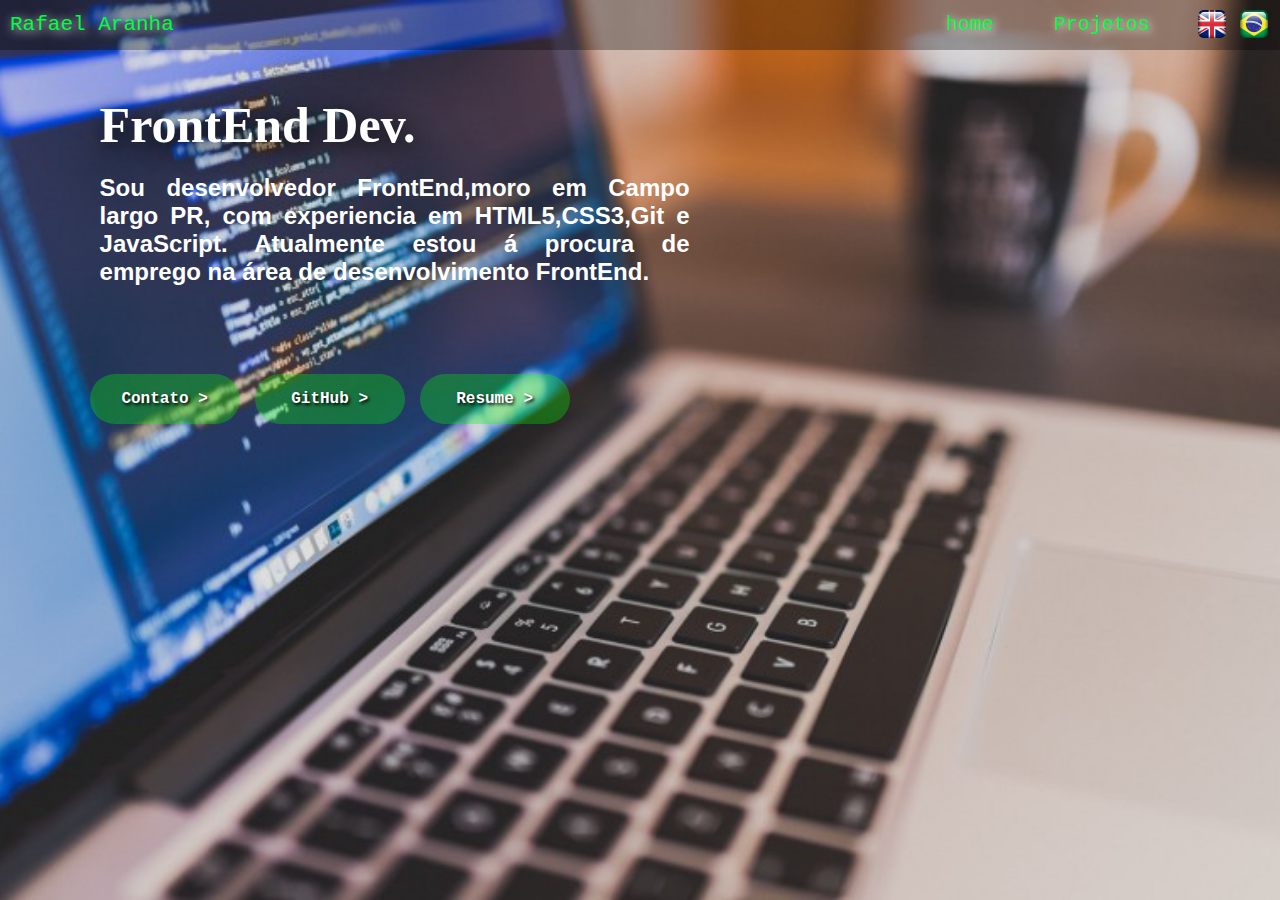
<file: index.html>
<!DOCTYPE html>
<html lang="pt_br">
<head>
	<meta name="viewport" content="width=device-width, user-scalable=no">
	<link rel="shotcu icon" type="image/x-png" href="">
	<link rel="stylesheet" type="text/css" href="assets/css/index.css">
	<meta charset="utf-8">
	<title>Portfólio</title>
</head>
   <body>
	  <div class="menutop">
	  	 <div class="name">Rafael Aranha</div>
		     <div class="language">
	 		     <div><a href="assets/language/indexptbr.html"><img class="brflag" width="32" height="32" src="assets/img/brasilflag.png"></a></div>
			     <div><a href="assets/language/indexenuk.html"><img class="ukflag" width="32" height="32" src="assets/img/ukflag.png"></a></div>
             </div>
                <ul>
		          <li><a href="">Projetos</a></li>
		          <li><a href="index.html">home</a></li>
		        </ul> 
		    </div>
	    </div>
	    <div class="centercontent">
		 <div class="title"><p class="titletext">FrontEnd Dev.</p></div>
		         <div class="description"><p class="descriptiontext">
Sou desenvolvedor FrontEnd,moro em Campo largo PR, com
experiencia em HTML5,CSS3,Git e JavaScript.
Atualmente estou á procura de emprego na área de desenvolvimento FrontEnd.</p>
                 </div>
		 <a target=_blank href="https://rafaolidev.github.io/assets/innerpage/contact.html"><div class="buttonleft"> Contato > </div></a>
		 <a target=_blank href="https://github.com/rafaolidev"><div class="buttonright">GitHub ></div></a>
		    <a class="resume" target=_blank href="/assets/resume/Resume.pdf"><div class="">Resume ></div></a>
		</div>
    </body>
</html>
</file>
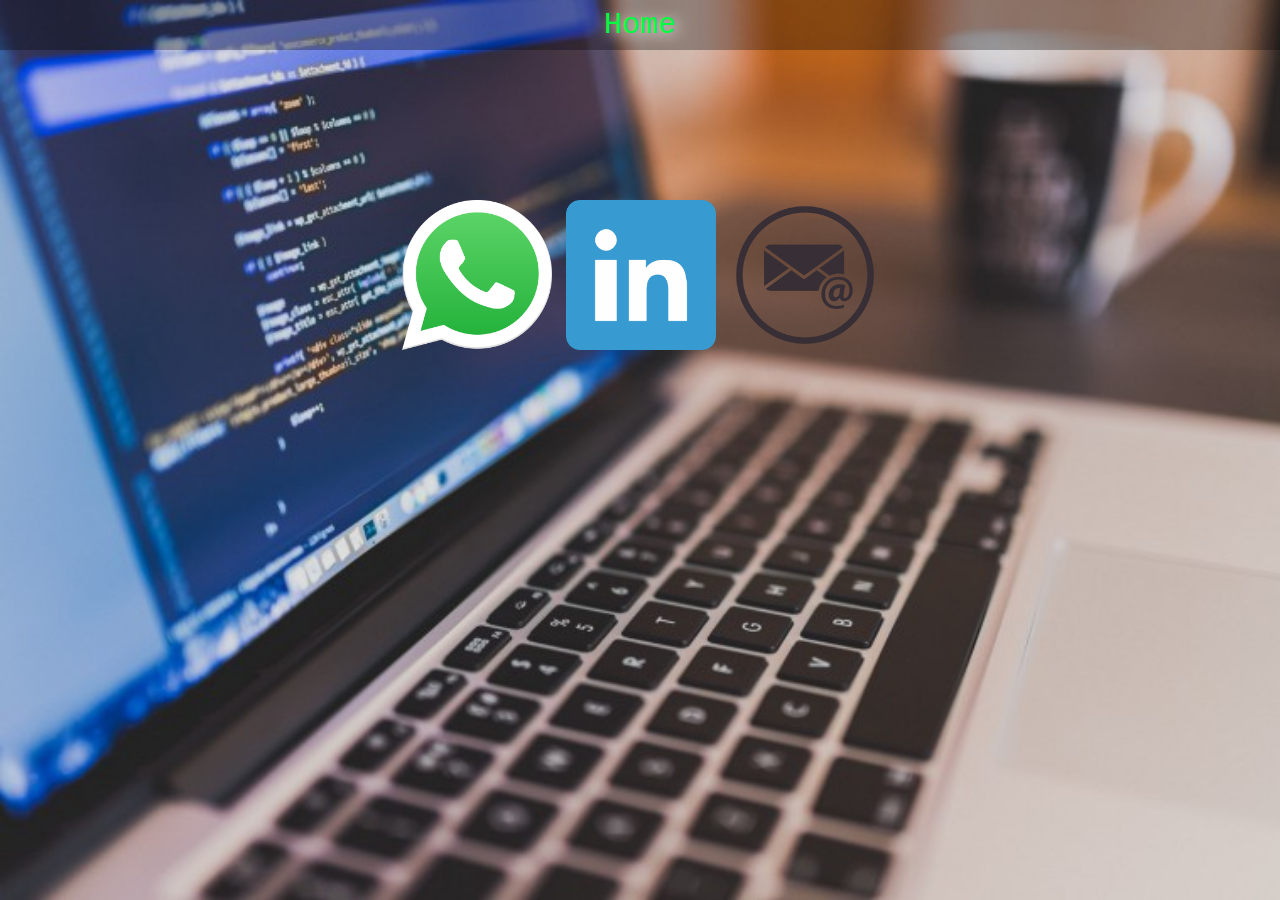
<file: assets/innerpage/contact.html>
<!DOCTYPE html>
<html lang="pt-br">
<head>
	<link rel="stylesheet" type="text/css" href="../css/contact.css">
	<meta name="viewport" content="width=device-width, user-scalable=no">
	<meta charset="utf-8">
	<title>Contato</title>
</head>
<body>
	<div class="top">
		<ul>
		    <li class="home"><a href="https://rafaolidev.github.io/index.html">Home</a></li>
		</ul> 
    </div>
	<div class="center">
		<div class="img1"><a target="_blank" href="https://api.whatsapp.com/send?phone=5511981871595&text=Ol%C3%A1%2C%20usei%20o%20link%20o%20seu%20portif%C3%B3lio."><img src="../img/whatsappicon.png" width="150" height="150"></a></div>
		<div class="img2"><a target="_blank" href="https://www.linkedin.com/in/rafaelaranha01/"><img src="../img/linkedinicon.png" width="150" height="150"></a></div>
		<div class="img3"><a href="mailto:rafael.aranha@outlook.com"><img src="../img/emailicon.png" width="150" height="150"></a></div>
	</div>
</body>
</html>
</file>
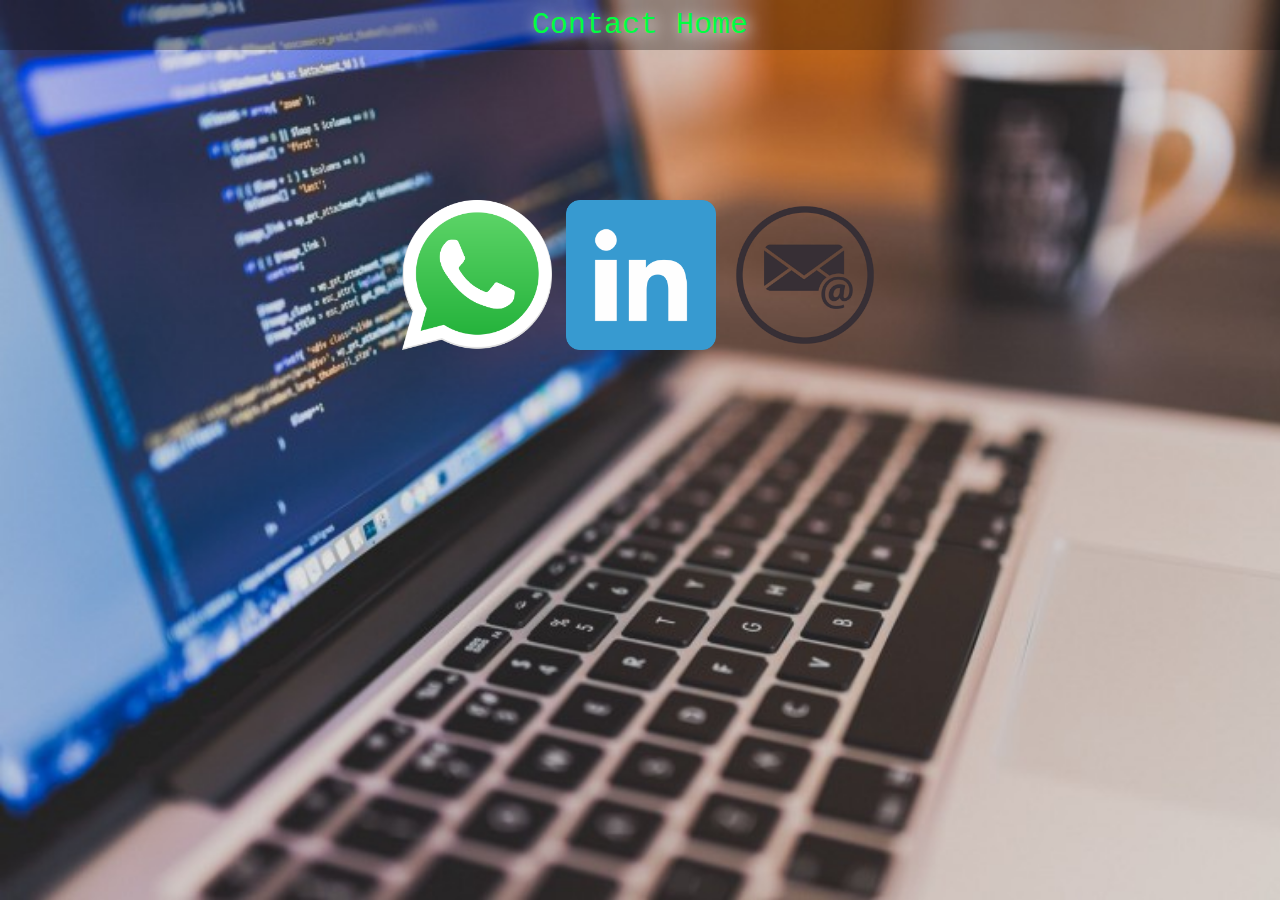
<file: assets/language/contactenuk.html>
<!DOCTYPE html>
<html lang="pt-br">
<head>
	<meta name="viewport" content="width=device-width, user-scalable=no">
	<link rel="stylesheet" type="text/css" href="../css/contact.css">
	<meta charset="utf-8">
	<title>Contato</title>
</head>
<body>
	<div class="top">
		<ul>
		    <li class="contact">Contact</li>
		    <li class="home"><a href="indexenuk.html">Home</a></li>
		</ul> 
    </div>
	<div class="center">
		<div class="img1"><a target="_blank" href="https://api.whatsapp.com/send?phone=5511981871595&text=Hello%2C%20I%20used%20your%20portfolio%20link."><img src="../img/whatsappicon.png" width="150" height="150"></a></div>
		<div class="img2"><a target="_blank" href="https://www.linkedin.com/in/rafaelaranha01/"><img src="../img/linkedinicon.png" width="150" height="150"></a></div>
		<div class="img3"><a href="mailto:rafael.aranha@outlook.com"><img src="../img/emailicon.png" width="150" height="150"></a></div>
	</div>
</body>
</html>
</file>
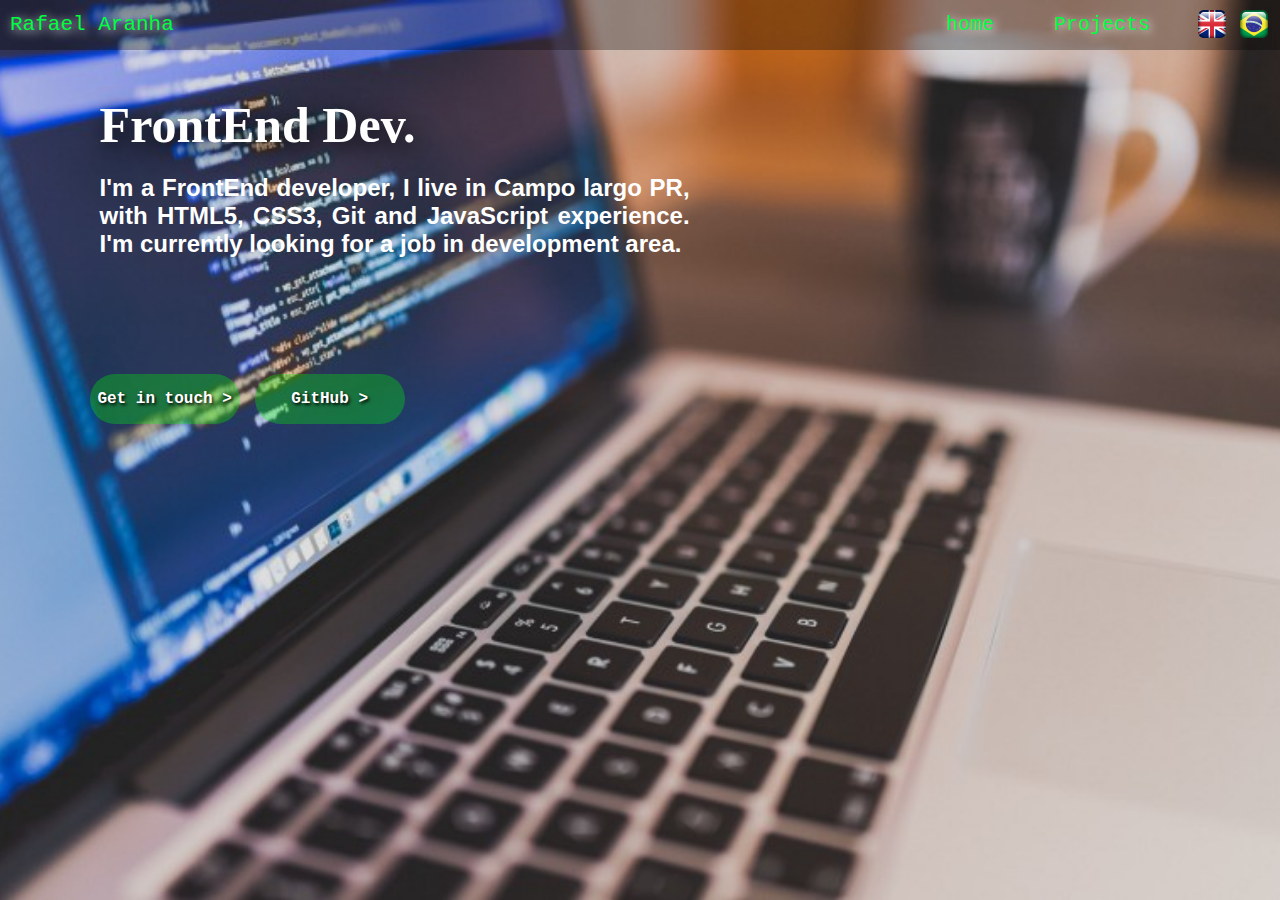
<file: assets/language/indexenuk.html>
<!DOCTYPE html>
<html lang="pt_br">
<head>
	<meta name="viewport" content="width=device-width, user-scalable=no">
	<link rel="shotcu icon" type="image/x-png" href="">
	<link rel="stylesheet" type="text/css" href="../css/index.css">
	<meta charset="utf-8">
	<title>Portfólio</title>
</head>
   <body>
	  <div class="menutop">
	  	 <div class="name">Rafael Aranha</div>
		     <div class="language">
	 		     <div><a href="indexptbr.html"><img class="brflag" width="32" height="32" src="../img/brasilflag.png"></a></div>
			     <div><a href=""><img class="ukflag" width="32" height="32" src="../img/ukflag.png"></a></div>
             </div>
                <ul>
		          <li><a href="">Projects</a></li>
		          <li><a href="indexenuk.html">home</a></li>
		        </ul> 
		    </div>
	    </div>
	    <div class="centercontent">
		 <div class="title"><p class="titletext">FrontEnd Dev.</p></div>
		 <div class="description">
		 <p class="descriptiontext">
I'm a FrontEnd developer, I live in Campo largo PR, with
HTML5, CSS3, Git and JavaScript experience.
I'm currently looking for a job in development area.</p></div>
		 <a target=_blank href="https://rafaolidev.github.io/assets/language/contactenuk.html"><div class="buttonleft"> Get in touch > </div></a>
		 <a target=_blank href="https://github.com/rafaolidev"><div class="buttonright">GitHub ></div></a>
		</div>
    </body>
</html>
</file>
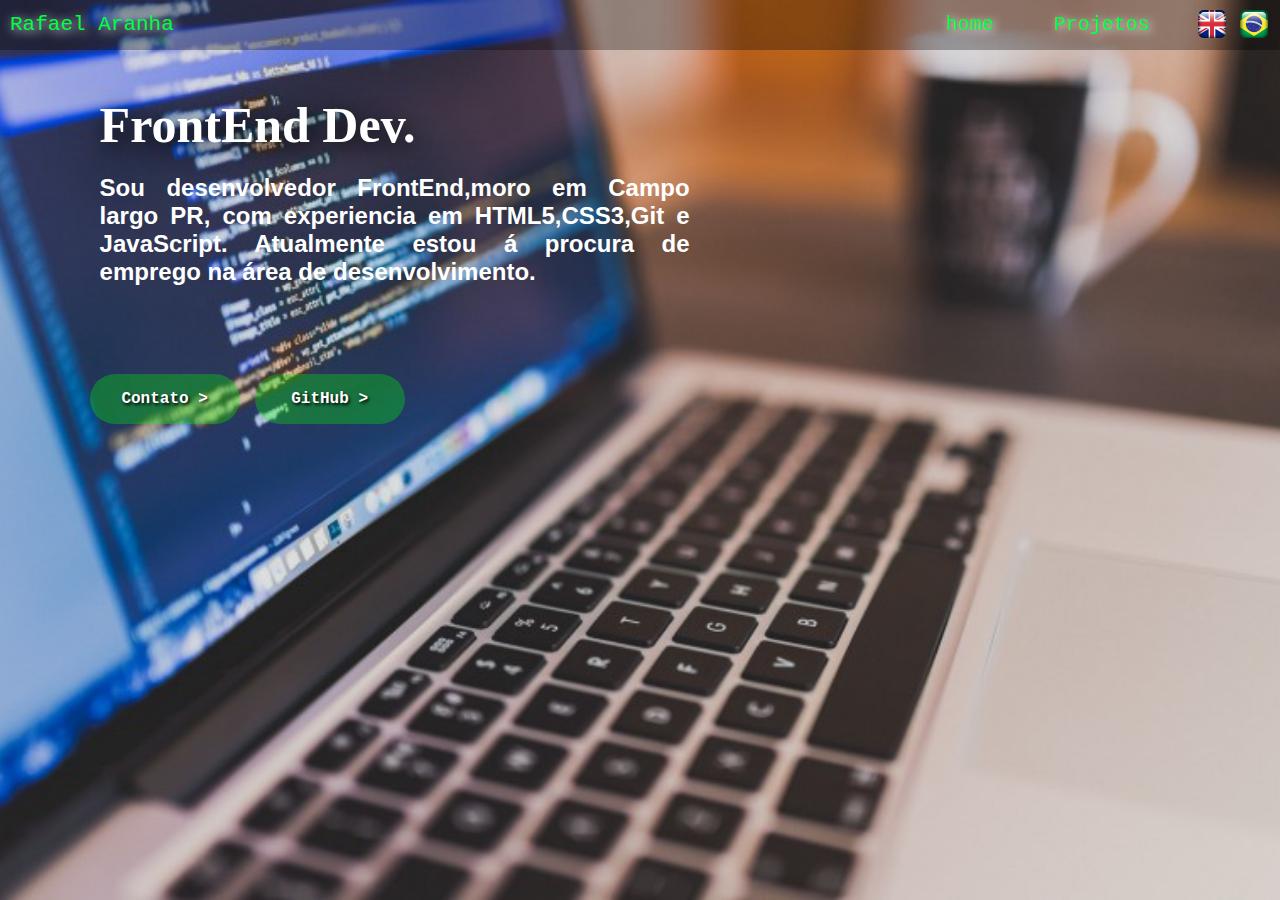
<file: assets/language/indexptbr.html>
<!DOCTYPE html>
<html lang="pt_br">
<head>
	<meta name="viewport" content="width=device-width, user-scalable=no">
	<link rel="shotcu icon" type="image/x-png" href="">
	<link rel="stylesheet" type="text/css" href="../css/index.css">
	<meta charset="utf-8">
	<title>Portifolio</title>
</head>
   <body>
	  <div class="menutop">
	  	 <div class="name">Rafael Aranha</div>
		     <div class="language">
	 		     <div><a href=""><img class="brflag" width="32" height="32" src="../img/brasilflag.png"></a></div>
			     <div><a href="indexenuk.html"><img class="ukflag" width="32" height="32" src="../img/ukflag.png"></a></div>
             </div>
                <ul>
		          <li><a href="">Projetos</a></li>
		          <li><a href="indexptbr.html">home</a></li>
		        </ul> 
		    </div>
	    </div>
	    <div class="centercontent">
		 <div class="title"><p class="titletext">FrontEnd Dev.</p></div>
		 <div class="description">
		 <p class="descriptiontext">
Sou desenvolvedor FrontEnd,moro em Campo largo PR, com
experiencia em HTML5,CSS3,Git e JavaScript.
Atualmente estou á procura de emprego na área de desenvolvimento.</p>
		  </div>
		 <a target=_blank href="https://rafaolidev.github.io/assets/innerpage/contact.html"><div class="buttonleft"> Contato > </div></a>
		 <a target=_blank href="https://github.com/rafaolidev"><div class="buttonright">GitHub ></div></a>
		</div>
    </body>
</html>
</file>
<file: assets/css/index.css>
html, body {
    height:100%;
}
body {
    margin:0;
    background: url(../img/development.jpg)no-repeat center top fixed;
    -webkit-background-size: cover;
    -moz-background-size: cover;
    -o-background-size: cover;
    background-size: cover;
    overflow-x: hidden;
}
.menutop {
	width: 100%;
	color: #00FF40;
	height: 50px;
	background-color: rgba(0, 0, 0, 0.3);
	margin:0px;
}
.name {
	line-height:50px;
	font-family:Courier New, monospace;
	width:170px;
	height:50px;
	float:left;
	font-size:21px;
	text-shadow: 0.1em 0.1em 0.5em white;
	margin-left:10px
}
.menutop ul {
	margin:0;
	padding:0;
	list-style-type:none;
}
.menutop li {
	float:right;
	margin-left: 30px;
	margin-right: 30px;
	height:30px;
	line-height:30px;
}
.menutop li a {
	text-decoration: none;
	color:#00FF40;
	line-height: 50px;
	font-family:Courier New, monospace;
	font-size: 20px;
	text-shadow: 0.1em 0.1em 0.5em white;
}
.menutop li:hover a{
	color: #04B404;
}
.language {
	width: 100px;
	height: 50px;
	float: right;
}
.language img {
	display: inline-block;
	float: right;
	padding-top:8px;
	padding-right:10px;
}
.brflag {
	line-height:50px;
	margin: auto;
}
.centercontent {
	width: 700px;
	height: 300px;
	margin-left: 7%;
	clear: both;
	font-weight: bold;
}
.title {
	width: 700px;
	height: 50px;	
	
}
.title .titletext {
	color: white;
	font-size: 50px;
	line-height: 50px;
	text-align: left;
	margin-left:10px;
	text-shadow: 0.1em 0.1em 0.5em black;
}
.description {
	width: 600px;
	height: 200px;
}
.descriptiontext {
	color: white;
	text-decoration:none;
	font-family:arial, monospace;
	font-size: 24px;
    margin-left:10px;
    text-align: justify;
}
.buttonleft {
	background-color: rgba(0,255,0,0.3);
	width: 150px;
	height: 50px;
	text-align: center;
	line-height: 50px;
	border-radius:25px;
	text-shadow: 0.1em 0.1em 0.2em black;
	font-family:Courier New, monospace;
	float:left;
	text-decoration: none;
	color: white;
}
.buttonright {
	background-color: rgba(0,255,0,0.3);
	width: 150px;
	height: 50px;
	text-align: center;
	line-height: 50px;
	border-radius:25px;
	text-shadow: 0.1em 0.1em 0.2em black;
	font-family:Courier New, monospace;
	float:left;
	margin-left: 15px;
	text-decoration: none;
	color: white;
}
.resume {
	background-color: rgba(0,255,0,0.3);
	width: 150px;
	height: 50px;
	text-align: center;
	line-height: 50px;
	border-radius:25px;
	text-shadow: 0.1em 0.1em 0.2em black;
	font-family:Courier New, monospace;
	float:left;
	margin-left: 15px;
	text-decoration: none;
	color: white;
}
.buttonright:hover {
	box-shadow: 5px 5px 5px black;
}
.buttonleft:hover {
	box-shadow: 5px 5px 5px black;
}
.resume:hover {
	box-shadow: 5px 5px 5px black;
}
@media (min-width:500px) and (max-width:560px) {
	.centercontent {
	width: 400px;
	height: 300px;
	margin-left:3%;
	clear: both;
	font-weight: bold;
	}
	.menutop {
	height: 50px;
    }
    .menutop li {
	float:left;
	margin-left:0px;
	margin-right:10px;
	margin-top:0px;
	}
	.name {
		width:200px;
		margin-top:1px;
	}
	.language{
		float:right;
		margin-top:1px;
	}
	.description{
		width:450px;
	}
	.buttonleft {
		margin-top:50px;
	}
	.buttonright {
		margin-top:50px;
	}
	.resume {
		margin-top:50px;
	}
}
</file>
<file: assets/css/contact.css>
html,body {
	margin:0px;
	background-image:url(../img/development.jpg);
	background-repeat:no-repeat;
	background-size: cover;
	background-attachment:fixed;
    height:100%;     
}
.top {
	font-family:Courier New, monospace;
	font-size:30px;
	width:100%;
	height:50px;
	background-color: rgba(0, 0, 0, 0.3);
    color: #00FF40;
	text-align: center;
	line-height:50px;
	margin-bottom:100px;
}
.top ul {
	margin:0;
	padding:0;
	list-style-type:none;
}
.top li {
	list-style: none;
	display:inline-block;
	margin-top:0px;
	height:50px;
}
.home a {
	text-decoration: none;
	color:#00FF40;
	line-height: 50px;
	font-family:Courier New, monospace;
	font-size: 30px;
	text-shadow: 0.1em 0.1em 0.5em white;
}
.contact {
	text-shadow: 0.1em 0.1em 0.5em white;
}
.center {
	position: relative;
	height:250px;
	width:500px;
	margin:auto;
}
.img1 {
	margin-left:12px;
	display: inline-block;
	width:160px;
	height:200px;
	margin-top:50px;
}
.img2 {
	display: inline-block;
	width:160px;
	height:200px;
}
.img3 {
	display: inline-block;
	width:160px;
	height:200px;
}
@media (min-width:300px) and (max-width:560px) {
	.top {
		margin-bottom:15px;
	}
	.center {
	position: relative;
	height:800px;
	width:160px;
	margin:auto;
	margin-left:25%;	
}
</file>
